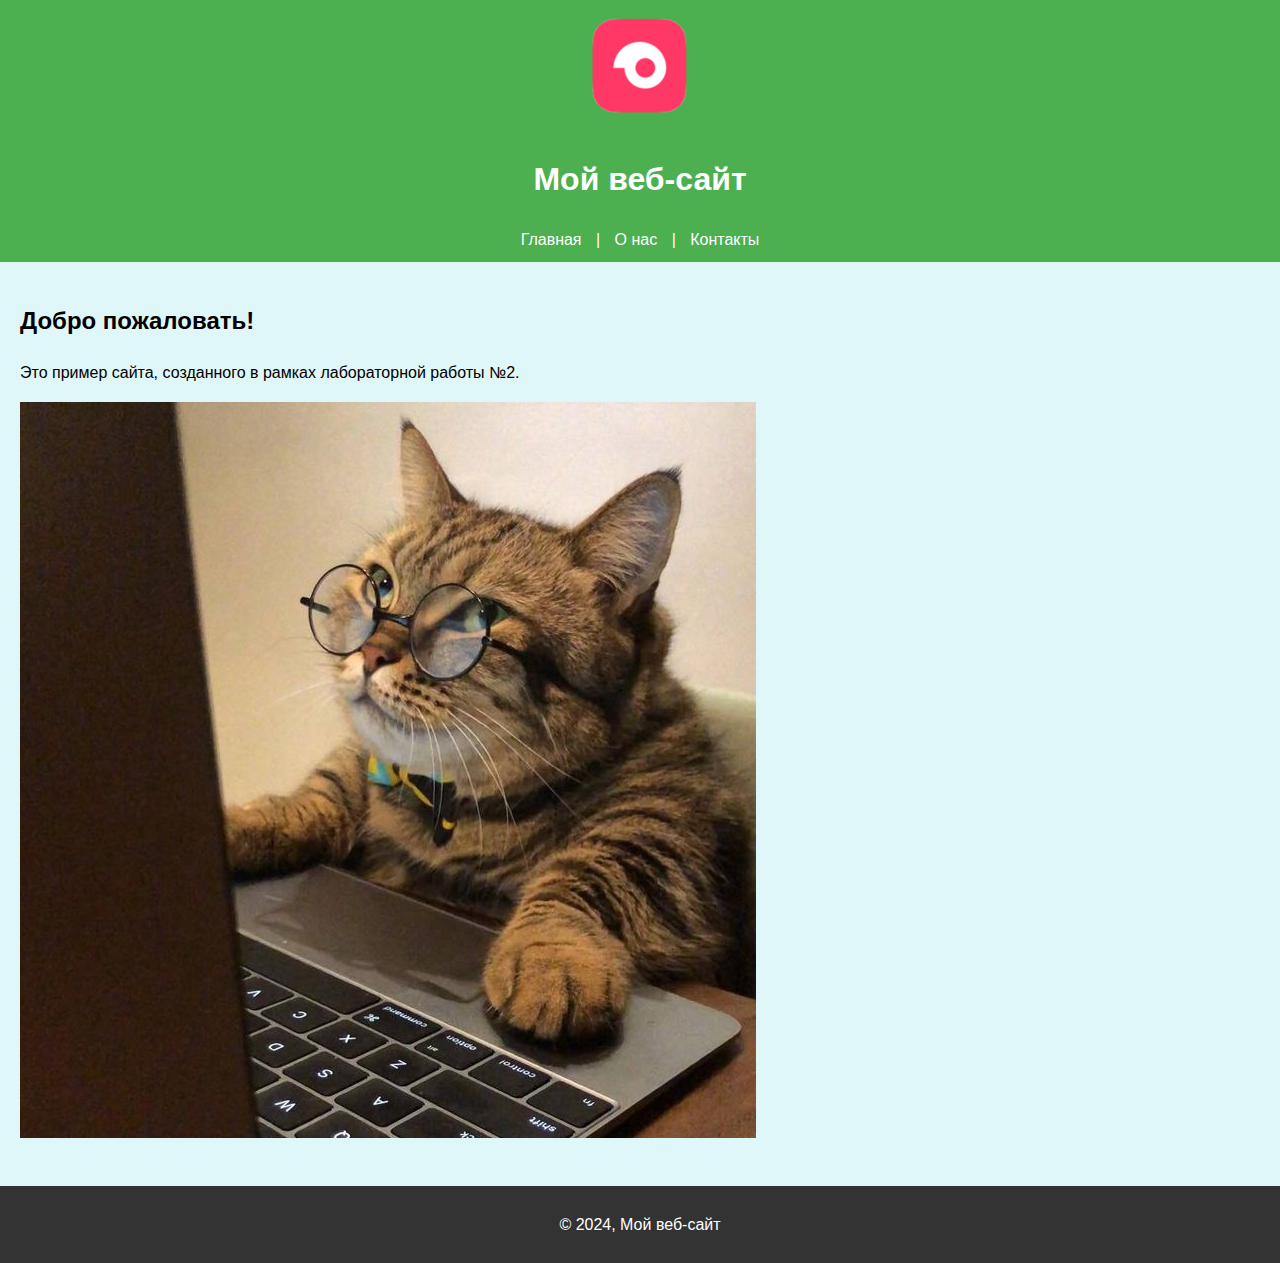
<file: lab4/index.html>
<!DOCTYPE html>
<html lang="en">
<head>
    <meta charset="UTF-8">
    <title>Главная страница</title>
        <link rel="icon" href="images/Samokat_logo.png" type="image/png">

    <link rel="stylesheet" href="styles.css">
</head>
<body>
<header class="site-header">
        <div class="logo-container">
            <a href="index.html">
                <img src="images/Samokat_logo.png" alt="Логотип" class="logo">
            </a>
        </div>
        <div class="header-content">
            <h1>Мой веб-сайт</h1>
            <nav>
                <a href="index.html">Главная</a> |
                <a href="about.html">О нас</a> |
                <a href="contact.html">Контакты</a>
            </nav>
        </div>
    </header>
    <main>
        <h2>Добро пожаловать!</h2>
        <p>Это пример сайта, созданного в рамках лабораторной работы №2.</p>
        <img src="images/img.jpg" alt="Пример изображения">
    </main>
    <footer>
        <p>© 2024, Мой веб-сайт</p>
    </footer>

</body>
</html>
</file>
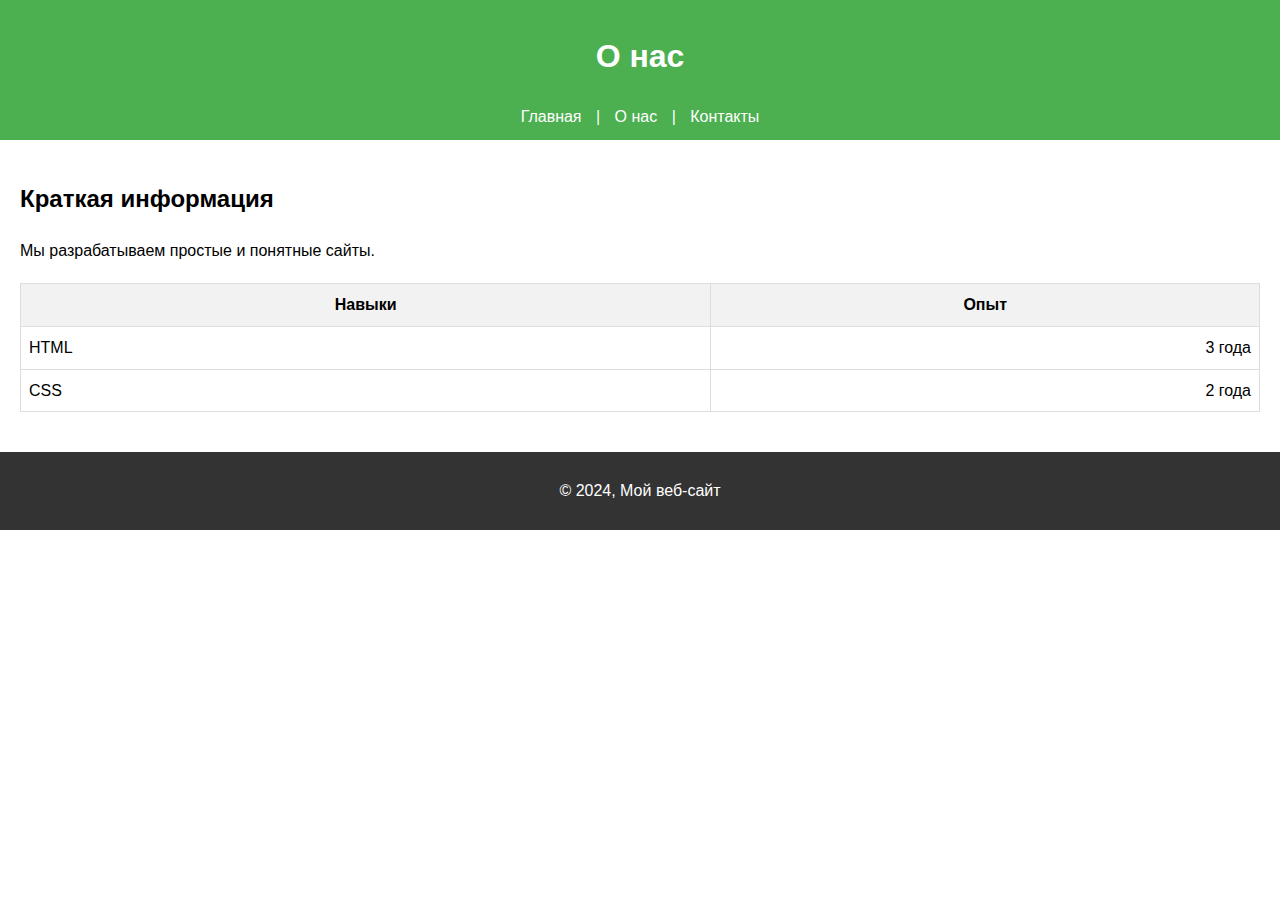
<file: lab2/about.html>
<!DOCTYPE html>
<html lang="en">
<head>
    <meta charset="UTF-8">
    <title>О нас</title>
    <link rel="stylesheet" href="styles.css">
</head>
<body>
    <header>
        <h1>О нас</h1>
        <nav>
            <a href="index.html">Главная</a> |
            <a href="about.html">О нас</a> |
            <a href="contact.html">Контакты</a>
        </nav>
    </header>
    <main>
        <h2>Краткая информация</h2>
        <p>Мы разрабатываем простые и понятные сайты.</p>
        <table>
            <tr>
                <th>Навыки</th>
                <th>Опыт</th>
            </tr>
            <tr>
                <td>HTML</td>
                <td>3 года</td>
            </tr>
            <tr>
                <td>CSS</td>
                <td>2 года</td>
            </tr>
        </table>
    </main>
    <footer>
        <p>© 2024, Мой веб-сайт</p>
    </footer>
</body>
</html>
</file>
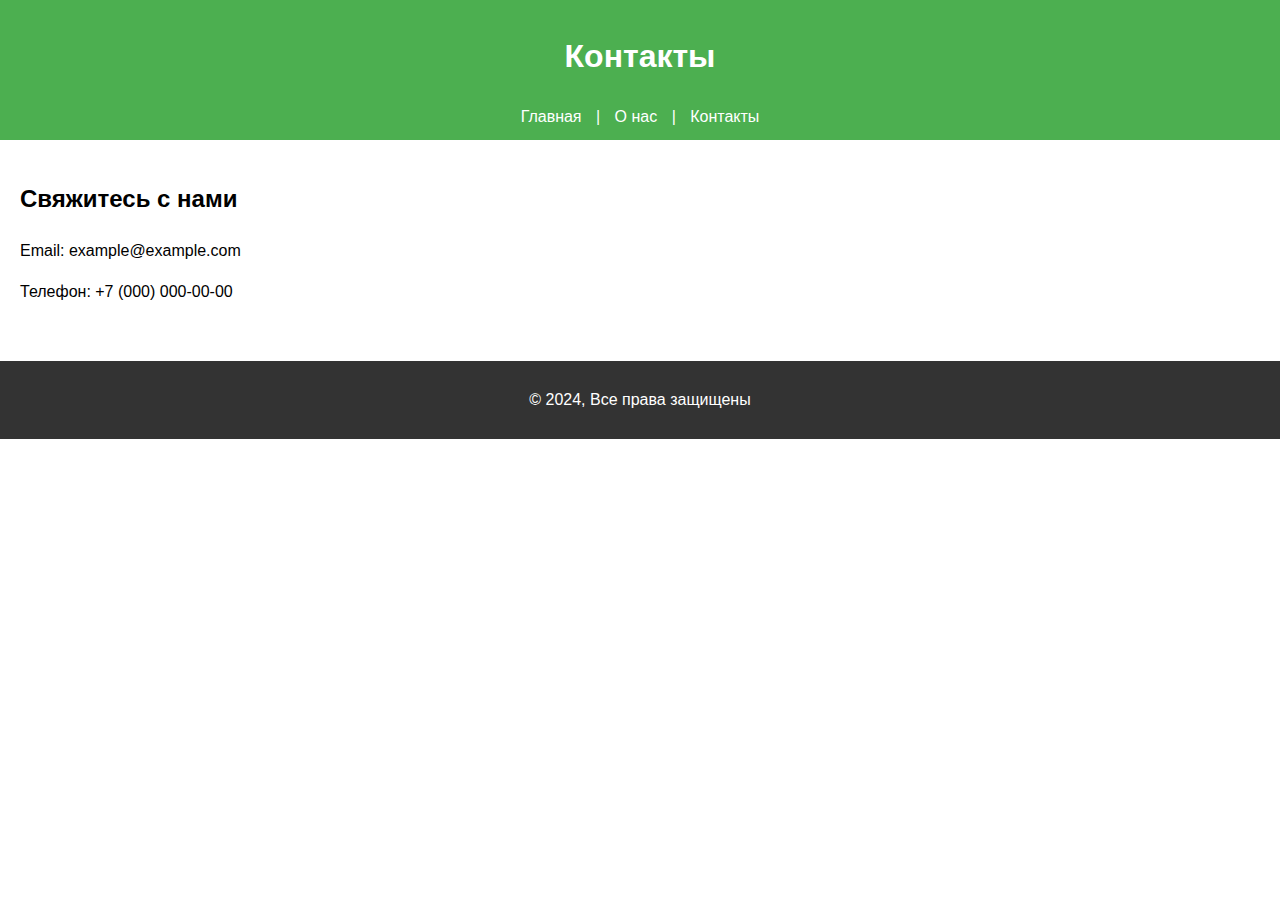
<file: lab2/contact.html>
<!DOCTYPE html>
<html lang="en">
<head>
    <meta charset="UTF-8">
    <title>Контакты</title>
    <link rel="stylesheet" href="styles.css">
</head>
<body>
    <header>
        <h1>Контакты</h1>
        <nav>
            <a href="index.html">Главная</a> |
            <a href="about.html">О нас</a> |
            <a href="contact.html">Контакты</a>
        </nav>
    </header>
    <main>
        <h2>Свяжитесь с нами</h2>
        <p>Email: example@example.com</p>
        <p>Телефон: +7 (000) 000-00-00</p>
    </main>
    <footer>
        <p>© 2024, Все права защищены</p>
    </footer>
</body>
</html>
</file>
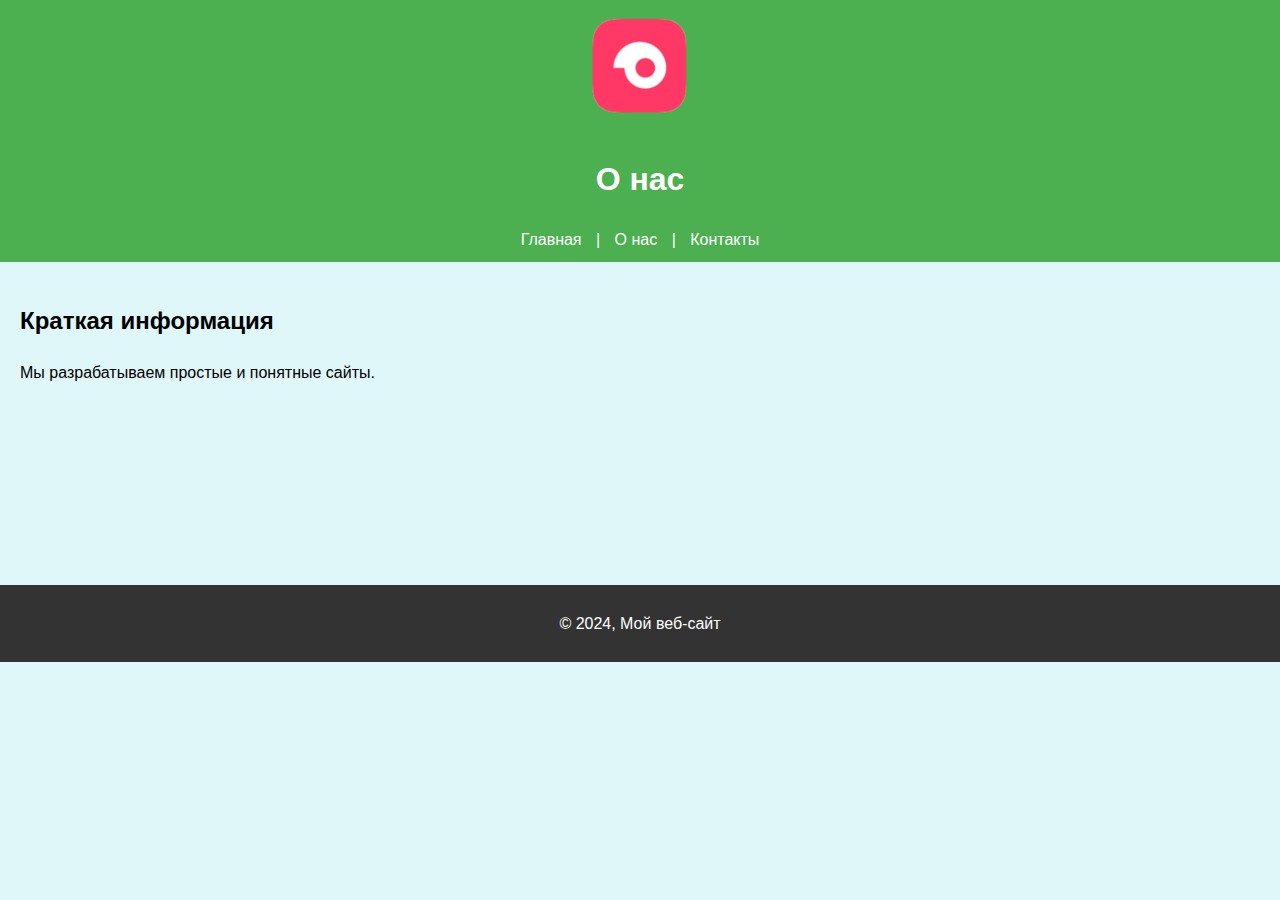
<file: lab4/about.html>
<!DOCTYPE html>
<html lang="ru">
<head>
    <meta charset="UTF-8">
    <title>О нас</title>
    <link rel="icon" href="images/Samokat_logo.png" type="image/png">
    <link rel="stylesheet" href="styles.css">
</head>
<body>
    <header> <div class="logo-container">
            <a href="index.html">
                <img src="images/Samokat_logo.png" alt="Логотип" class="logo">
            </a>
        </div>
        <h1>О нас</h1>
        <nav>
            <a href="index.html">Главная</a> |
            <a href="about.html">О нас</a> |
            <a href="contact.html">Контакты</a>
        </nav>
    </header>
    <main>
        <h2>Краткая информация</h2>
        <p>Мы разрабатываем простые и понятные сайты.</p>
        <div class="flex-table">
            <div class="flex-row header">
                <div class="flex-cell">Навыки</div>
                <div class="flex-cell">Опыт</div>
            </div>
            <div class="flex-row">
                <div class="flex-cell">HTML</div>
                <div class="flex-cell">3 года</div>
            </div>
            <div class="flex-row">
                <div class="flex-cell">CSS</div>
                <div class="flex-cell">2 года</div>
            </div>
        </div>
    </main>
    <footer>
        <p>© 2024, Мой веб-сайт</p>
    </footer>

<script src="about.js"></script>
</body>
</html>
</file>
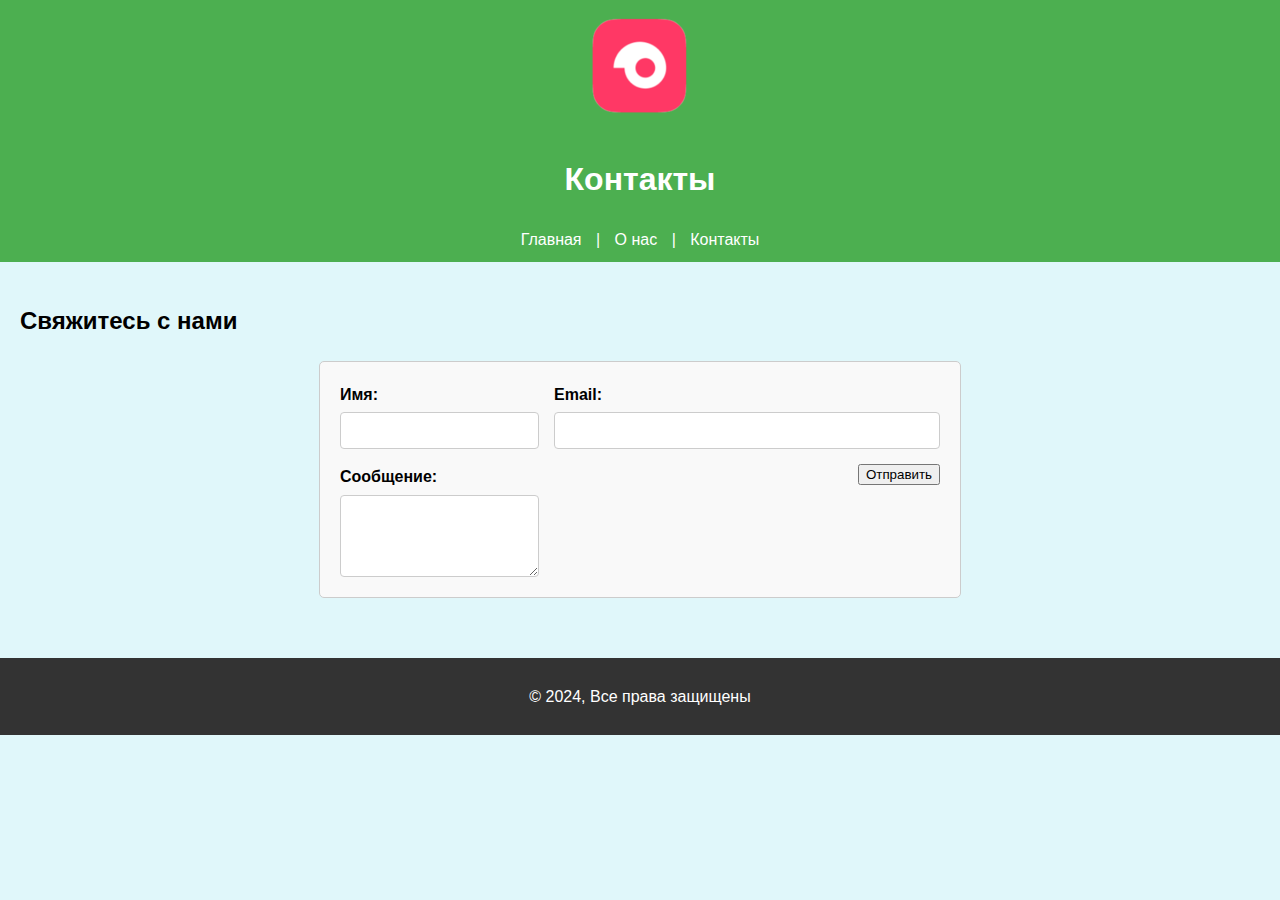
<file: lab4/contact.html>
<!DOCTYPE html>
<html lang="ru">
<head>
    <meta charset="UTF-8">
    <title>Контакты</title>
    <link rel="icon" href="images/Samokat_logo.png" type="image/png">
    <link rel="stylesheet" href="styles.css">
</head>
<body>
    <header>
         <div class="logo-container">
            <a href="index.html">
                <img src="images/Samokat_logo.png" alt="Логотип" class="logo">
            </a>
        </div>
        <h1>Контакты</h1>
        <nav>
            <a href="index.html">Главная</a> |
            <a href="about.html">О нас</a> |
            <a href="contact.html">Контакты</a>
        </nav>
    </header>
    <main>
        <h2>Свяжитесь с нами</h2>
        <form id="contact-form" action="http://localhost:3000/posts" method="POST" class="grid-form">
            <div class="form-group">
                <label for="name">Имя:</label>
                <input type="text" id="name" name="name" required>
            </div>
            <div class="form-group">
                <label for="email">Email:</label>
                <input type="email" id="email" name="email" required>
            </div>
            <div class="form-group">
                <label for="message">Сообщение:</label>
                <textarea id="message" name="message" rows="4" required></textarea>
            </div>
            <div class="form-group">
                <button type="submit" class="animated-button">Отправить</button>
            </div>
        </form>
    </main>
    <footer>
        <p>© 2024, Все права защищены</p>
    </footer>
    <script src="script.js"></script>
</body>
</html>
</file>
<file: lab4/styles.css>
/* Общие стили */
body {
    font-family: Arial, sans-serif;
    line-height: 1.6;
    margin: 0;
    padding: 0;
}

header {
    background-color: #4CAF50;
    color: white;
    padding: 10px 0;
    text-align: center;
}

nav a {
    color: white;
    text-decoration: none;
    margin: 0 10px;
}

nav a:hover {
    text-decoration: underline;
}

main {
    padding: 20px;
}

footer {
    background-color: #333;
    color: white;
    text-align: center;
    padding: 10px 0;
    margin-top: 20px;
}

/* Стили таблиц */
table {
    width: 100%;
    border-collapse: collapse;
    margin-top: 20px;
}

th, td {
    border: 1px solid #ddd;
    padding: 8px;
}

th {
    background-color: #f2f2f2;
    text-align: center;
}

td {
    text-align: left;
}

td:last-child {
    text-align: right;
}
/* Стили для Flexbox таблицы на about.html */
.flex-table {
    opacity: 0;
    transform: translateY(-20px);
    transition: opacity 1s ease-out, transform 1s ease-out;
}

.flex-table.slide-in {
    opacity: 1;
    transform: translateY(0);
}

/* Дополнительные стили для таблицы */
.flex-table {
    display: flex;
    flex-direction: column;
    /* Ваши существующие стили */
}

.flex-row {
    display: flex;
}

.flex-cell {
    flex: 1;
    padding: 10px;
    border: 1px solid #ccc;
    /* Другие стили */
}

.header {
    background-color: #f0f0f0;
    font-weight: bold;
}

/* Стили для формы с использованием CSS Grid */
.grid-form {
    display: grid;
    grid-template-columns: 1fr 2fr;
    grid-gap: 15px;
    max-width: 600px;
    margin: 20px auto;
    padding: 20px;
    background-color: #f9f9f9;
    border: 1px solid #ccc;
    border-radius: 5px;
    animation: fadeIn 1s ease-in-out;
}

.form-group {
    display: flex;
    flex-direction: column;
}

.form-group label {
    margin-bottom: 5px;
    font-weight: bold;
}

.form-group input,
.form-group textarea {
    padding: 10px;
    border: 1px solid #ccc;
    border-radius: 4px;
}

.form-group button {
    grid-column: span 2;
    align-self: end;
}

@keyframes fadeIn {
    from {
        opacity: 0;
        transform: translateY(-20px);
    }
    to {
        opacity: 1;
        transform: translateY(0);
    }
}

/* Анимация смены фона при наведении */
body:hover {
    background-color: #e0f7fa;
    transition: background-color 0.5s;
}

/* Анимация для заголовка */
.animated-header {
    transition: color 0.5s, transform 0.3s;
}

.animated-header:hover {
    color: #ff5722;
    transform: rotate(5deg);
}
</file>
<file: lab2/styles.css>
/* Общие стили */
body {
    font-family: Arial, sans-serif;
    line-height: 1.6;
    margin: 0;
    padding: 0;
}

header {
    background-color: #4CAF50;
    color: white;
    padding: 10px 0;
    text-align: center;
}

nav a {
    color: white;
    text-decoration: none;
    margin: 0 10px;
}

nav a:hover {
    text-decoration: underline;
}

main {
    padding: 20px;
}

footer {
    background-color: #333;
    color: white;
    text-align: center;
    padding: 10px 0;
    margin-top: 20px;
}

/* Стили таблиц */
table {
    width: 100%;
    border-collapse: collapse;
    margin-top: 20px;
}

th, td {
    border: 1px solid #ddd;
    padding: 8px;
}

th {
    background-color: #f2f2f2;
    text-align: center;
}

td {
    text-align: left;
}

td:last-child {
    text-align: right;
}
</file>
